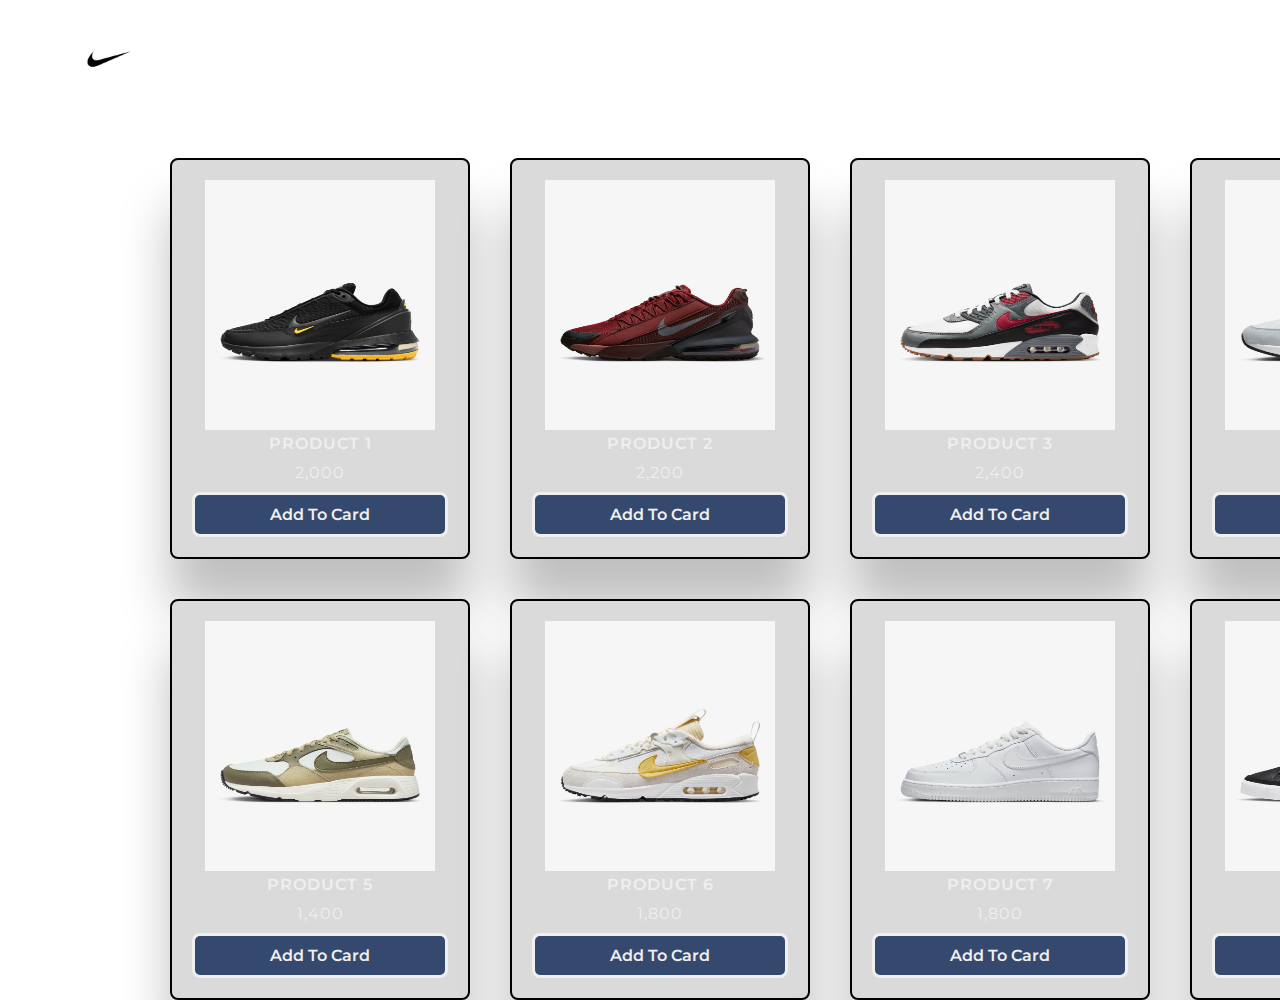
<file: cart/index.html>
<!DOCTYPE html>
<html lang="en">
<head>
    <meta charset="UTF-8">
    <meta http-equiv="X-UA-Compatible" content="IE=edge">
    <meta name="viewport" content="width=device-width, initial-scale=1.0">
    <link rel="stylesheet" href="https://cdnjs.cloudflare.com/ajax/libs/font-awesome/6.4.0/css/all.min.css">
    <link href="https://fonts.googleapis.com/css2?family=Montserrat:wght@100;200;300;400;500;600;700&display=swap" rel="stylesheet">
    <link rel="stylesheet" href="style.css">
    <title>Document</title>
</head>
<body>
    <div class="container">
        <header>
            <img src="img/nikelogo.png" class="logo">
            <div class="shopping">
                <i class="fa-solid fa-bag-shopping"></i>
                <span class="quantity">0</span>
            </div>
        </header>
        <div class="col-1"></div>
        <div class="list"></div>
    </div>

    <div class="card">
        <h1>Card</h1>
        <ul class="listCard">
           
        </ul>
        <div class="checkOut">
            <div class="total">0</div>
            <div class="closeShopping">Close</div>
        </div>
    </div>

    <script src="main.js"></script>
</body>
</html>
</file>
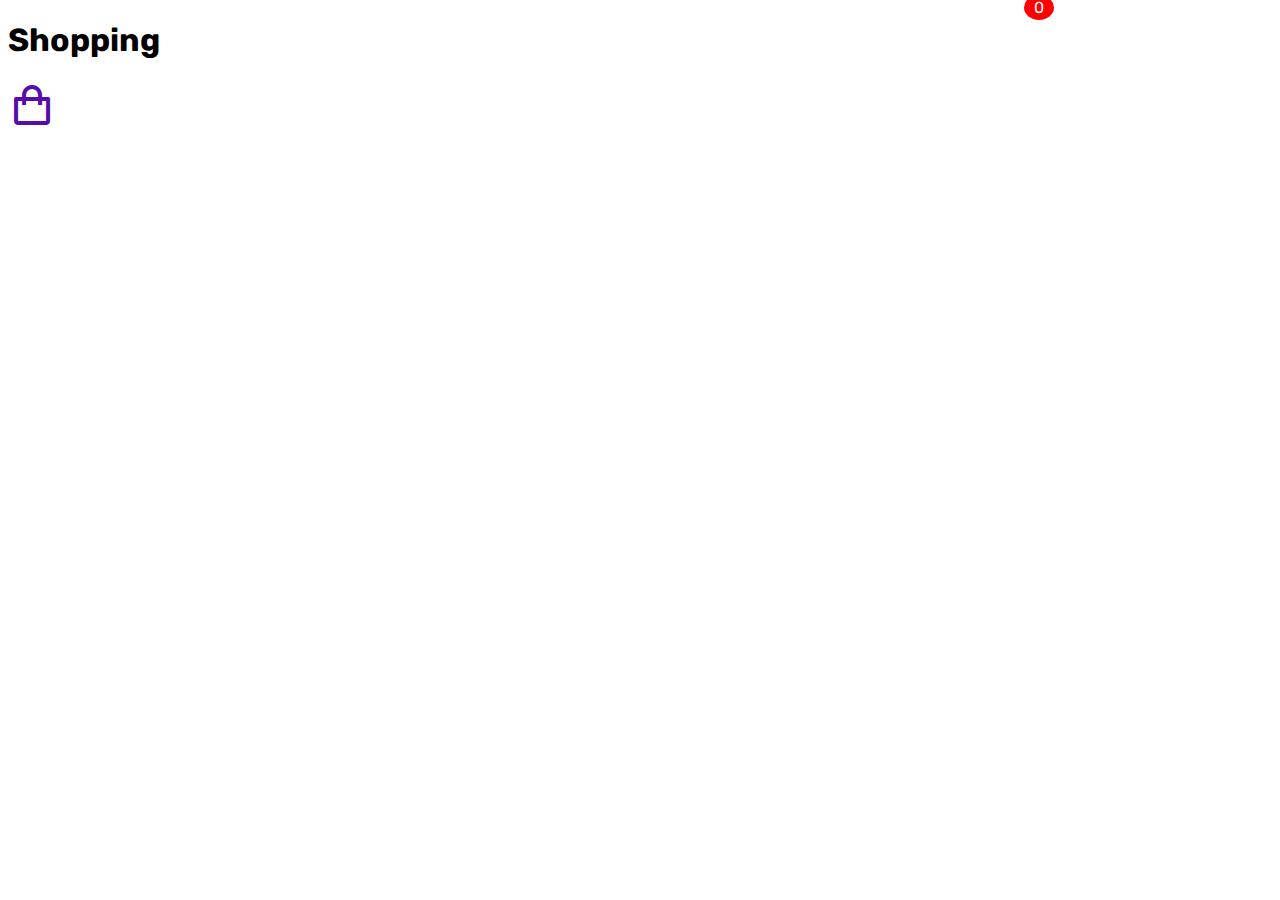
<file: cart.html>
<!DOCTYPE html>
<html lang="en">
<head>
    <meta charset="UTF-8">
    <meta name="viewport" content="width=device-width, initial-scale=1.0">
    <link href='https://unpkg.com/boxicons@2.1.4/css/boxicons.min.css' rel='stylesheet'>
    <title>Document</title>
    <link rel="stylesheet" href="cart.css">
</head>
<body>
    <div class="container"></div>
    <header>
        <h1>Shopping</h1>
        <div class="shopping">
            
                <i class='bx bx-shopping-bag' id ="cart-icon"></i>
                <span class="quantity">0</span>
         
        </div>
    </header>

    <div class="list"></div>
    <div class="card">
        <h1>Card</h1>
        <ul class="listCard"></ul>
        <div class="total">0</div>
        <div class="closeShoppin">Close

        </div>
    </div>
    <script src="cart.js"></script>
</body>
</html>
</file>
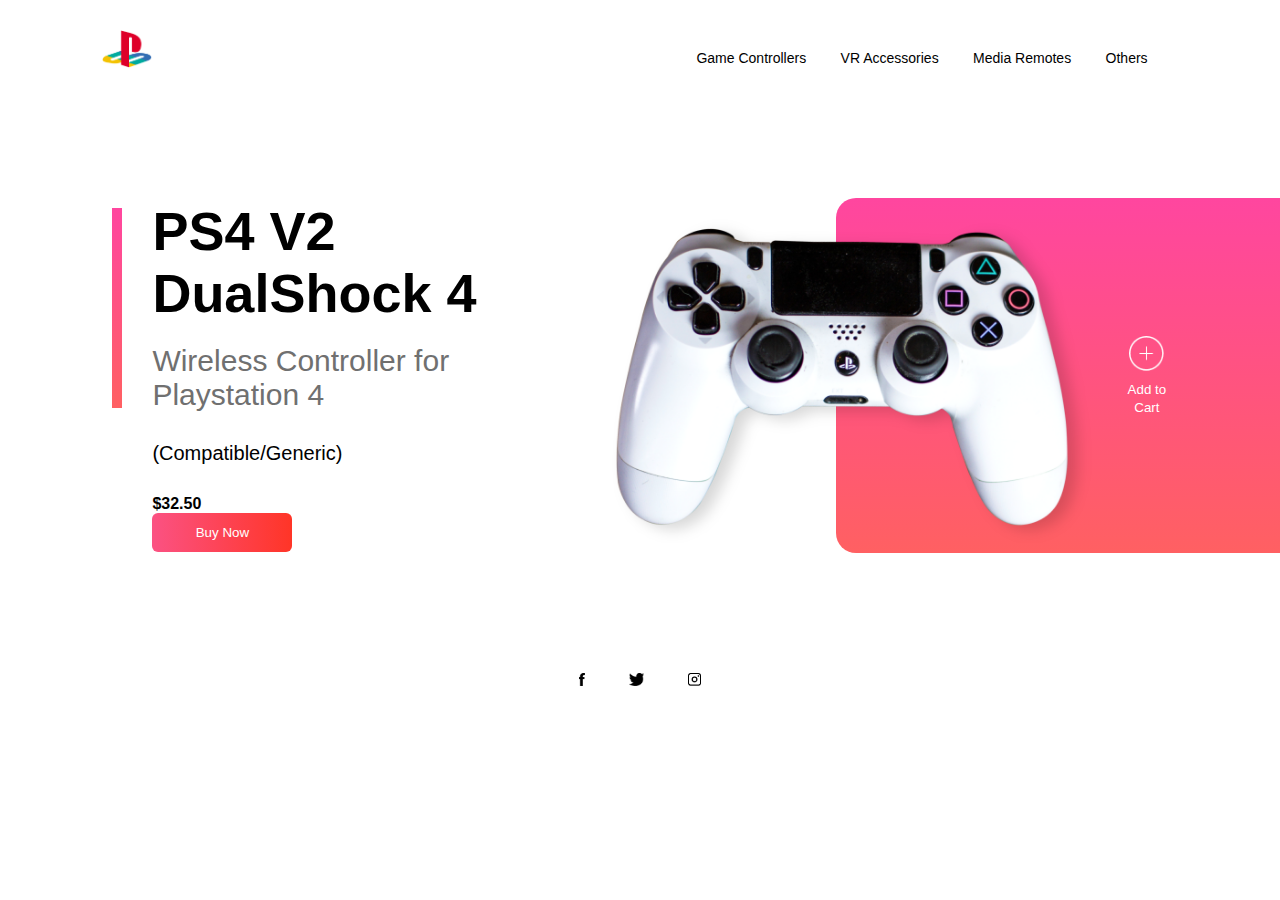
<file: controller.html>
<!DOCTYPE html>
<html lang="en">
<head>
    <meta charset="UTF-8">
    <meta name="viewport" content="width=device-width, initial-scale=1.0">
    <title>TRI</title>
    <link rel="stylesheet" href="controller.css">
</head>
<body>
    <div class="container">
        <div class="navbar">
            <img src="Playstation_Img/logo.png" class="logo">
            <nav>

                <ul id="menuList">
                    <li><a href="">Game Controllers</a></li>
                    <li><a href="">VR Accessories</a></li>
                    <li><a href="">Media Remotes</a></li>
                    <li><a href="">Others</a></li>    
                </ul>
            </nav>
            <img src="Playstation_Img/menu.png" class="menu-icon" onclick="togglemenu()">
        </div>
        <div class="row">
            <div class="col-1">
                <h2>PS4 V2<br>DualShock 4</h2>
                <h3>Wireless Controller for Playstation 4</h3>
                <p>(Compatible/Generic)</p>
                <h4>$32.50</h4>
                <button type = "button">Buy Now <img src="Playstation_Img/arrow.png"></button>
            </div>
            <div class="col-2">
                        <img src="Playstation_Img/controller.png" class="controller">
                        <div class="color-box"></div>
                        <div class="add-btn">
                            <img src="Playstation_Img/add.png">
                            <p><small>Add to Cart</small></p>
                        </div>
            </div>
        </div>
        <div class="social-links">
            <img src="Playstation_Img/fb.png">
            <img src="Playstation_Img/tw.png">
            <img src="Playstation_Img/ig.png">
        </div>
    </div>
    <script>
        var menuList = document.getElementById("menuList");
        menuList.style.maxHeight="0px";
        function togglemenu(){
            if(menuList.style.maxHeight == "0px")
            {
                menuList.style.maxHeight = "130px";

            }
            else 
            {
                menuList.style.maxHeight = "0px"
            }
        }
    </script>
</body>
</html>
</file>
<file: cart/style.css>
*{
    margin: 0;
    padding: 0;
    box-sizing: border-box;
    font-family: 'Montserrat',sans-serif;
}

body{
    height: 100vh;
    background: #ffffff;
}

.container{
    width: 50vw;
    margin: auto;
    
    transition: 0.5s;
    -webkit-transition: 0.5s;
    -moz-transition: 0.5s;
    -ms-transition: 0.5s;
    -o-transition: 0.5s;
}

.container h1{
    color: #000000;
}

header{
    display: grid;
    grid-template-columns: 1fr 50px;
    margin-top: 10px;
}

.logo{
    width: 50px;
    position: fixed;
    cursor: pointer;
    margin: 30px 0;
    position: relative;
    right: 40%;

}
header .shopping{
    position: relative;
    text-align: right;
    left: 800%;
    top: 15px;
}

header .shopping i{
    font-size: 3rem;
    width: 30px;
    color: #b8acac;
    cursor: pointer;
    transition: all 0.25s ease;
    -webkit-transition: all 0.25s ease;
    -moz-transition: all 0.25s ease;
    -ms-transition: all 0.25s ease;
    -o-transition: all 0.25s ease;
}

header .shopping i:hover{
    color: #7842b6;
}

header .shopping span{
    position: absolute;
    top: 5px;
    left: 100%;
    background: red;
    width: 25px;
    padding: 3px 10px;
    border-radius: 50%;
    -webkit-border-radius: 50%;
    -moz-border-radius: 50%;
    -ms-border-radius: 50%;
    -o-border-radius: 50%;
    color: #fff;
    display: flex;
    justify-content: center;
    align-items: center;
}



/* ---------------- */

.card{
    position: fixed;
    top: 0;
    left: 100%; 
    width: 500px;
    height: 100vh;
    background-color: #dadada;
    border-left: 1px solid #7842b6;
    transition: 0.5s;
    -webkit-transition: 0.5s;
    -moz-transition: 0.5s;
    -ms-transition: 0.5s;
    -o-transition: 0.5s;
}

.active .card{
    left: calc(100% - 500px);
}

.active .container{
    transform: translateX(-200px);
    -webkit-transform: translateX(-200px);
    -moz-transform: translateX(-200px);
    -ms-transform: translateX(-200px);
    -o-transform: translateX(-200px);
}

.card h1{
    color: #560bad;
    font-weight: 300;
    margin: 0;
    padding: 0 20px;
    height: 80px;
    display: flex;
    align-items: center;
}

.card .checkOut{
    position: absolute;
    bottom: 0;
    width: 100%;
    display: grid;
    grid-template-columns: repeat(2,1fr);
}

.card .checkOut div{
    background-color: #560bad;
    color: #efefef;
    width: 100%;
    height: 70px;
    display: flex;
    justify-content: center;
    align-items: center;
    font-weight: 700;
    cursor: pointer;
}

.card .checkOut div:nth-child(2) {
    background-color: #000000;
    color: #efefef;
}

.container .list {
    display: grid;
    grid-template-columns: repeat(4, 1fr);;
    gap: 40px;
    margin-top: 50px;
}

.list .item{
    width: 300px;
    text-align: center;
    background-color: #dadada;
    border:  2px solid black;
    padding: 20px;
    box-shadow: 0 50px 50px rgba(0,0,0,0.25);
    letter-spacing: 1px;
    transition: all 0.25s ease ;
    -webkit-transition: all 0.25s ease ;
    -moz-transition: all 0.25s ease ;
    -ms-transition: all 0.25s ease ;
    -o-transition: all 0.25s ease ;
    border-radius: 8px;
    -webkit-border-radius: 8px;
    -moz-border-radius: 8px;
    -ms-border-radius: 8px;
    -o-border-radius: 8px;
    cursor: pointer;
    position: relative;
    right: 50%;
}

.list .item:hover{
    background-color: #1d2940;
}

.list .item img{
    width: 90%;
    height: 250px;
}

.list .item .title{
    font-weight: 600;
    color: #efefef;
}

.list .item .price{
    margin: 10px;
    color: #efefef;
}

.list .item button{
    background-color: #35496f;
    color: #efefef;
    font-size: 1rem;
    font-weight: 600;
    width: 100%;
    padding: 10px;
    border: 3px solid #efefef;
    border-radius: 8px;
    -webkit-border-radius: 8px;
    -moz-border-radius: 8px;
    -ms-border-radius: 8px;
    -o-border-radius: 8px;
    cursor: pointer;
    transition: all 0.25s ease;
    -webkit-transition: all 0.25s ease;
    -moz-transition: all 0.25s ease;
    -ms-transition: all 0.25s ease;
    -o-transition: all 0.25s ease;
}

.list .item button:hover{
    background-color: #430986;
    color: #efefef;
}


/* ---------------------- */

.listCard li{
    display: grid;
    grid-template-columns: 100px repeat(3, 1fr);
    color: #fff;
    row-gap: 10px;
}

.listCard li div{
    display: flex;
    justify-content: center;
    align-items: center;
    
}
.listCard li img{
    width: 100%;
    padding: 15px 15px 15px 15px;
    
}

.listCard .count{
    margin: 0 10px;
    color: #1c1f25;
    font-size: 1.2rem;
}

.cardTitle, .cardPrice{
    color: #1c1f25;
}

.cardButton{
    width: 28px;
    height: 28px;
    color: #efefef;
    font-size: 1.5rem;
    border-radius: 50%;
    -webkit-border-radius: 50%;
    -moz-border-radius: 50%;
    -ms-border-radius: 50%;
    -o-border-radius: 50%;
    display: flex;
    justify-content: center;
    align-items: center;
    cursor: pointer;
}
</file>
<file: cart.css>
@import url('https://fonts.googleapis.com/css2?family=Rubik:wght@500&display=swap');

body{
    background-color: white;
    font-family: 'Rubik', sans-serif;
}

.container{
    width: 1000px;
    margin: auto;
    transition: 0.5s;
    --webkit-transition:0.5s;
    --moz-transition:0.5s;
    --ms-transition:0.5s;
    -o-transition: 0.5s;
}

.container h1{
    color: #560bad;
}
.container header{
    display: grid;
    grid-template-columns: 1fr 50px;
    margin-top: 50px;
}
.container header .shopping{
    position: relative;
    text-align: right;

}
.shopping i{
    font-size: 3rem;
    color: #560bad;
    cursor: pointer;
    transition: all 0.25s ease;
    -webkit-transition: all 0.25s ease;
    -moz-transition: all 0.25s ease;
    -ms-transition:all 0.25s ease;
    -o-transition: all 0.25s ease;
}
.shopping i:hover{
    color: #6f20ca;
}
.shopping span{
    background: red;
    border-radius: 50%;
    -webkit-border-radius:50%;
    -moz-border-radius:50%;
    -ms-border-radius:50%;
    -o-border-radius:50%;
    display: flex;
    justify-content: center;
    align-items: center;
    color: #fff;
    position: absolute;
    top: -5px;
    left: 80%;
    padding: 3px 10px;

}

.container .list{
    display:grid;
    grid-template-columns: repeat(3,1fr);
    gap: 20px;
    margin-top: 50px;
}
.card {
    position: fixed;
    top: 0;
    left: 100%;
    width: 500px;
    background-color: #dadada;
    border-left: 1px solid #560bad;
    height: 100vh;
    transition: 0.5s;
    -webkit-transition:0.5s;
    -moz-transition:0.5s;
    -ms-transition:0.5s;
    -o-transition: 0.5s;
    
}
.active .card{
    left: calc(100% - 500px);

}
.active .container{
    transform: translateX(-200px);
    -webkit-transform:translateX(-200px);
    -moz-transform:translateX(-200px);
    -ms-transform:translateX(-200px);
    -o-transform: translateX(-200px);

}
.card h1{
    color: #560bad;
    font-weight: 300;
    margin: 0;
    padding: 0 20px;
    height: 80px;
    display: flex;
    align-items: center;
}
.card .checkOut{
    position: absolute;
    bottom: 0;
    width: 100%;
    display: grid;
    grid-template-columns: repeat(2,1fr);

}
.card .checkOut div{
    background-color: #560bad;
    color: #fff;
    width: 100%;
    height: 70px;
    display: flex;
    justify-content: center;
    align-items: center;
    font-weight: bold;
    cursor: pointer;
}
.card .checkOut div:nth-child(2){
    background-color: green;
    color: #fff;
}
</file>
<file: controller.css>
*{
    margin: 0;
    padding: 0;
    font-family: sans-serif;

}

.container {
    width: 100%;
    min-height: 100vh;
    padding-left: 8%;
    padding-right: 8%;
    box-sizing: border-box;
    overflow: hidden;
}

.navbar{
    width: 100%;
    display: flex;
    align-items: center;

}
.logo{
    width: 50px;
    cursor: pointer;
    margin: 30px 0;

}

.menu-icon{
    width: 25px;
    cursor: pointer;
    display: none;
}

nav {
    flex: 1;
    text-align: right;
}

nav ul li {
    list-style-type: none;
    display: inline-block;
    margin-right: 30px;

}

nav ul li a{
    text-decoration: none;
    color: #000;
    font-size: 14px;
}
nav ul li a:hover{
    color: #ff5ea2;
}

.row{
    display: flex;
    justify-content: space-between;
    align-items: center;
    margin: 100px 0;
}

.col-1{
    flex-basis: 40%;
    position: relative;
    margin-left: 50px;
}
.col-1 h2{
    font-size: 54px;

}
.col-1 h3{
   font-size: 30px;
   color: #707070;
   font-weight: 100;
   margin: 20px 0 10px;
}
.col-1p{
    font-size: 16px;
    color: #b7b7b7;
    font-weight: 100;
}

.col-1 p{
    margin: 30px 0;
    font-size: 20px;
}
button{
    width: 140px;
    border: 0;
    padding: 12px 10px;
    outline: none;
    color: #fff;
    background: linear-gradient(to right,#fb5283,#ff3527);
    border-radius: 6px;
    cursor: pointer;
    transition: width 0.5s;
}
button img{
    width: 30px;
    display: none;

}
button:hover img{
    display: block;
}
button:hover {
    width: 160px;
    display: flex;
    align-items: center;
    justify-content: space-between;
}
.col-1::after{
    content: ' ';
    width: 10px;
    height: 57%;
    background: linear-gradient( #ff469f,#ff6062);
    position: absolute;
    left: -40px;
    top: 8px;
}

.col-2{
    position:relative;
    flex-basis: 60%;
    display: flex;
    align-items: center;
}
.col-2 .controller{
    width: 90%;
}

.color-box{
    position: absolute;
    right: 0;
    top: 0;
    background: linear-gradient(#ff469f,#ff6062);
    border-radius: 20px 0 0 20px;
    height: 100%;
    width: 80%;
    z-index: -1;
    transform: translate(150px);
}
.add-btn img{
    width: 35px;
    margin-bottom: 5px;
}

.add-btn{
    text-align: center;
    color: #fff;
    cursor: pointer;
}
.social-links img{
    height: 13px;
    margin:20px;
    cursor: pointer;
}
.social-links{
    text-align: center;
}


@media only screen and (max-width:700px){
    nav ul{
        width: 100%;
        background: linear-gradient(#ff469f,#ff6062);
        position: absolute;
        top: 75px;
        right: 0;
        z-index: 2;
    }
    nav ul li{
        display: block;
        margin-top: 10px;
        margin-bottom:10px ;
    }
    nav ul li a{
        color: #fff;
    }
    .menu-icon{
        display: block;
    }
    #menuList{
        overflow: hidden;
        transition: 0.5s;
    }
    .row{
        flex-direction: column-reverse;
        margin: 50px 0;
    }
    .col-2{
        flex-basis: 100%;
        margin-bottom: 50px;
    }
    .col-2 .controller{
            width: 77%;
    }
    .color-box{
        transform: translateX(75px);
    }
    .col-1{
        flex-basis: 100%;

    }
    .col-1 h2{
        font-size: 35px;
    }
}
</file>
